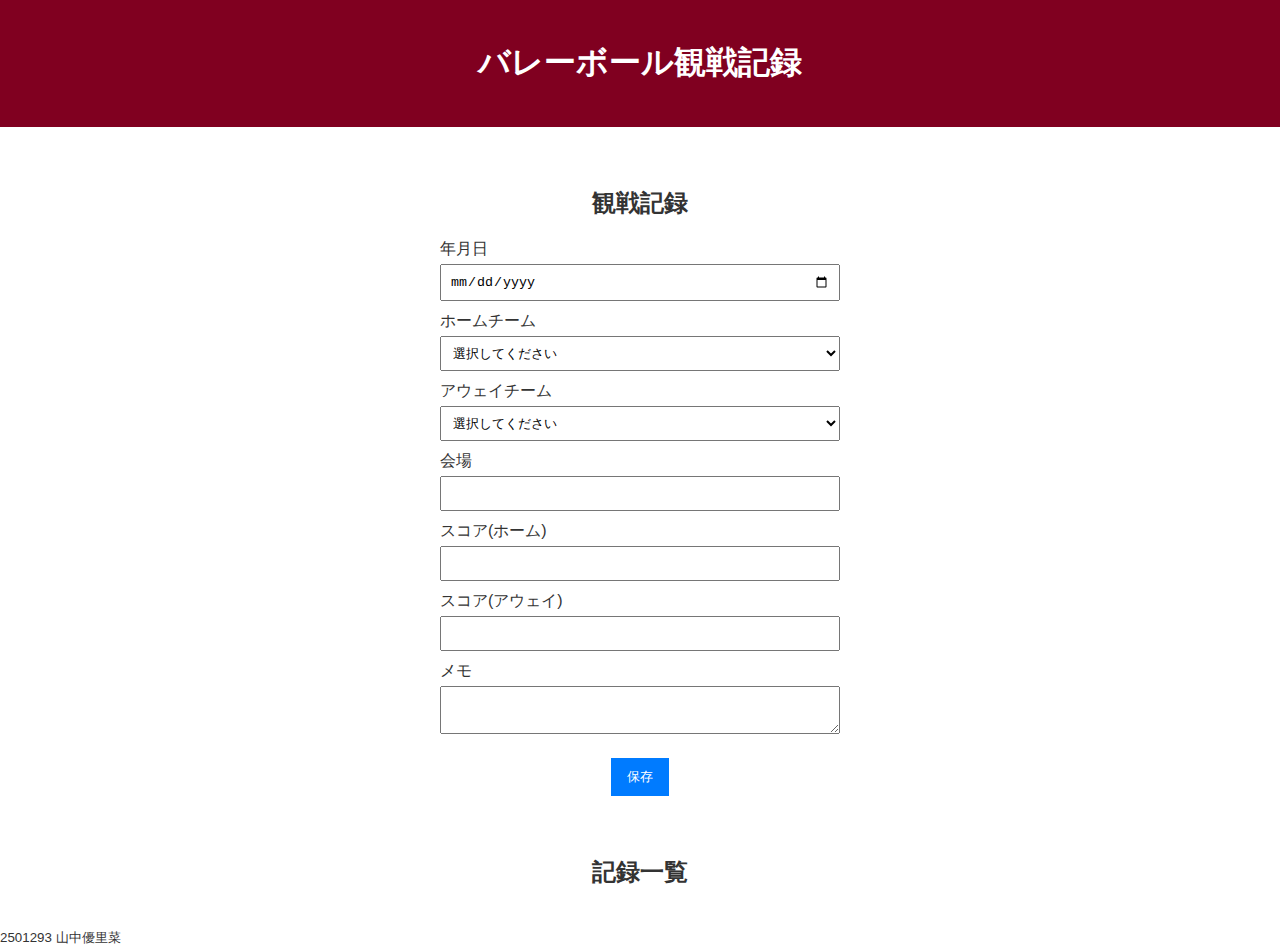
<file: index.html>
<!DOCTYPE html>
<html lang="ja">
<head>
  <meta charset="UTF-8">
  <title>バレーボール観戦記録</title>
  <link rel="stylesheet" href="style.css">
  <script defer src="script.js" charset="utf-8" type="text/javascript"></script>
</head>

<body>
  <header>
    <h1>バレーボール観戦記録</h1>
  </header>

  <main>
    <section id="form-section">
      <h2>観戦記録</h2>

      <label>年月日
        <input type="date" id="date">
      </label>

      <label>ホームチーム
        <select id="home">
          <option value="">選択してください</option>
          <option>サントリーサンバーズ大阪</option>
          <option>大阪ブルテオン</option>
          <option>ウルフドッグス名古屋</option>
          <option>東京グレートベアーズ</option>
          <option>ジェイテクトSTINGS愛知</option>
          <option>ヴォレアス北海道</option>
          <option>VC長野トライデンツ</option>
          <option>東レアローズ静岡</option>
          <option>日本製鉄堺ブレイザーズ</option>
          <option>広島サンダーズ</option>
        </select>
      </label>

      <label>アウェイチーム
        <select id="away">
          <option value="">選択してください</option>
          <option>サントリーサンバーズ大阪</option>
          <option>大阪ブルテオン</option>
          <option>ウルフドッグス名古屋</option>
          <option>東京グレートベアーズ</option>
          <option>ジェイテクトSTINGS愛知</option>
          <option>ヴォレアス北海道</option>
          <option>VC長野トライデンツ</option>
          <option>東レアローズ静岡</option>
          <option>日本製鉄堺ブレイザーズ</option>
          <option>広島サンダーズ</option>
        </select>
      </label>

      <label>会場
        <input type="text" id="venue">
      </label>

      <label>スコア(ホーム)
        <input type="text" id="scoreHome" min="0">
      </label>

      <label>スコア(アウェイ)
        <input type="text" id="scoreAway" min="0">
      </label>

      <label>メモ
        <textarea id="memo"></textarea>
      </label>

      <button id="save">保存</button>
    </section>

    <section id="list-section">
      <h2>記録一覧</h2>
      <div id="records"></div>
    </section>
  </main>

  <small>2501293 山中優里菜</small>
</body>

</html>
</file>
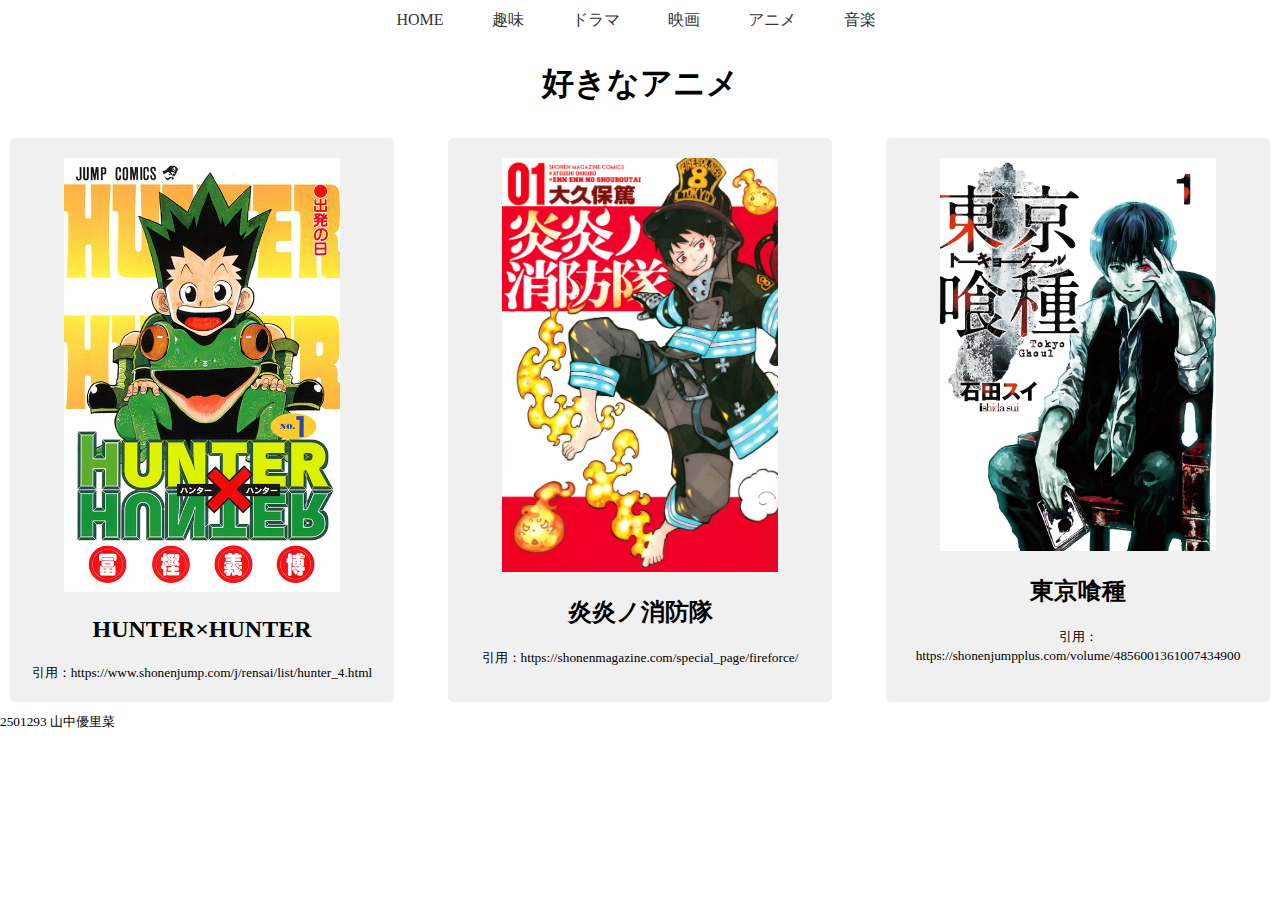
<file: 28/anime.html>
<!DOCTYPE html>
<html>
    <head>
        <title>好きなアニメ</title>
        <link href="movie.css"rel="stylesheet"type="text/css">
    </head>
    <body>
        <nav>
            <ul>
                <li><a href="home.html">HOME</a></li>
                <li><a href="syumi.html">趣味</a></li>
                <li><a href="dorama.html">ドラマ</a></li>
                <li><a href="eiga.html">映画</a></li>
                <li><a href="anime.html">アニメ</a></li>
                <li><a href="music.html">音楽</a></li>
            </ul>
        </nav>
        <div class="text">
            <h1>好きなアニメ</h1>
        </div>
        <div class="content">
            <div class="item">
                <img src="image/hunter001.jpg"alt="HUNTER">
                <h2>HUNTER×HUNTER</h2>
                <small>引用：https://www.shonenjump.com/j/rensai/list/hunter_4.html</small>
            </div>
            <div class="item">
                <img src="image/enen.jpg"alt="炎炎ノ消防隊">
                <h2>炎炎ノ消防隊</h2>
                <small>引用：https://shonenmagazine.com/special_page/fireforce/</small>
            </div>
            <div class="item">
                <img src="image/toukyou.jpg"alt="東京喰種">
                <h2>東京喰種</h2>
                <small>引用：https://shonenjumpplus.com/volume/4856001361007434900</small>
            </div>
        </div>
        <small>2501293 山中優里菜</small>
    </body>
</html>
</file>
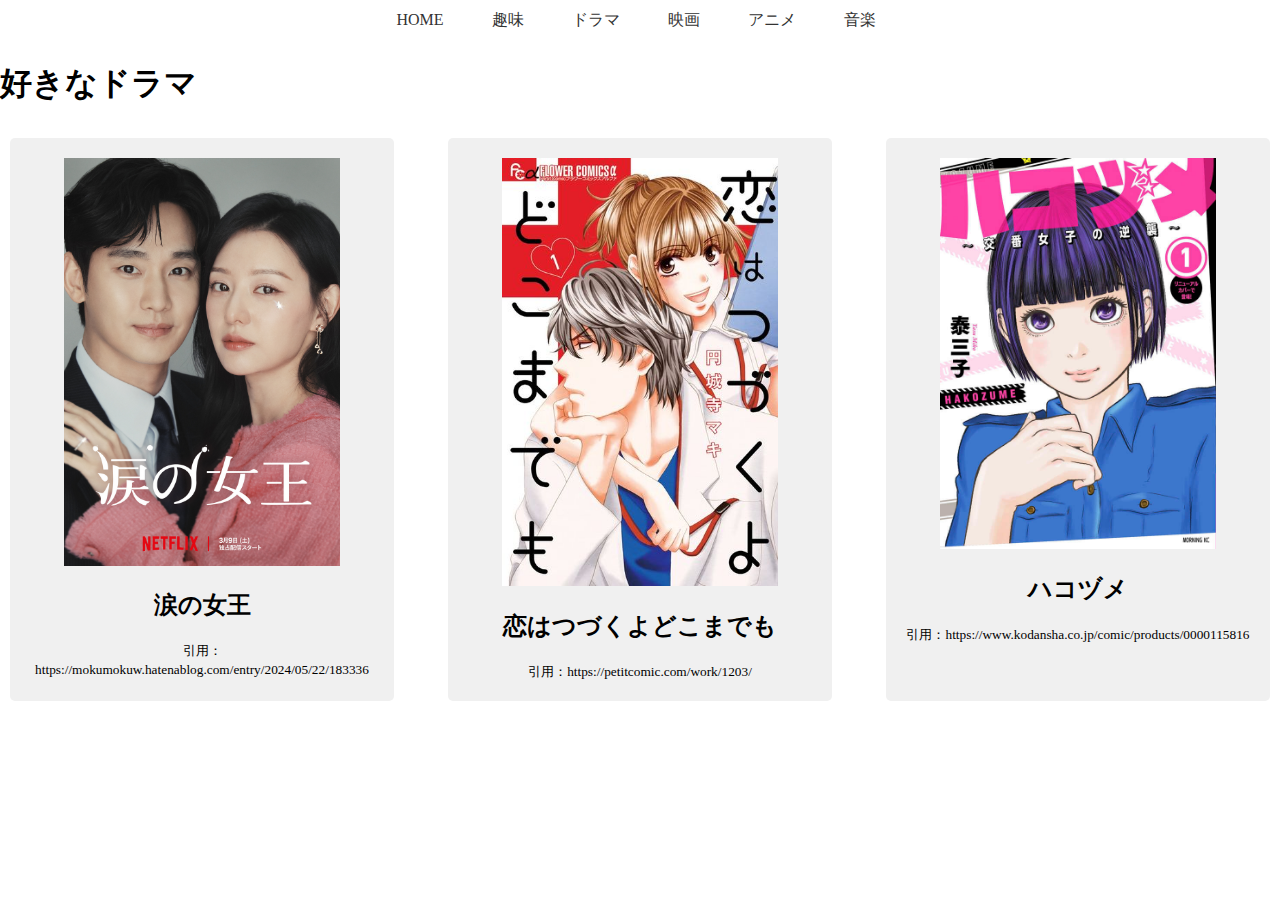
<file: 28/dorama.html>
<!DOCTYPE html>
<html>
    <head>
        <title>好きなドラマ</title>
        <link href="movie.css"rel="stylesheet"type="text/css">
    </head>
    <body>
        <nav>
            <ul>
                <li><a href="home.html">HOME</a></li>
                <li><a href="syumi.html">趣味</a></li>
                <li><a href="dorama.html">ドラマ</a></li>
                <li><a href="eiga.html">映画</a></li>
                <li><a href="anime.html">アニメ</a></li>
                <li><a href="music.html">音楽</a></li>
            </ul>
        </nav>
        <h1>好きなドラマ</h1>
        <div class="content">
            <div class="item">
                <img src="image/namidano.jpg"alt="涙の女王">
                <h2>涙の女王</h2>
                <small>引用：https://mokumokuw.hatenablog.com/entry/2024/05/22/183336</small>
            </div>
            <div class="item">
                <img src="image/koitu.jpg"alt="恋つづ">
                <h2>恋はつづくよどこまでも</h2>
                <small>引用：https://petitcomic.com/work/1203/</small>
            </div>
            <div class="item">
                <img src="image/hako.jpg"alt="ハコヅメ">
                <h2>ハコヅメ</h2>
                <small>引用：https://www.kodansha.co.jp/comic/products/0000115816</small>
            </div>
        </div>
        
    </body>
</html>
</file>
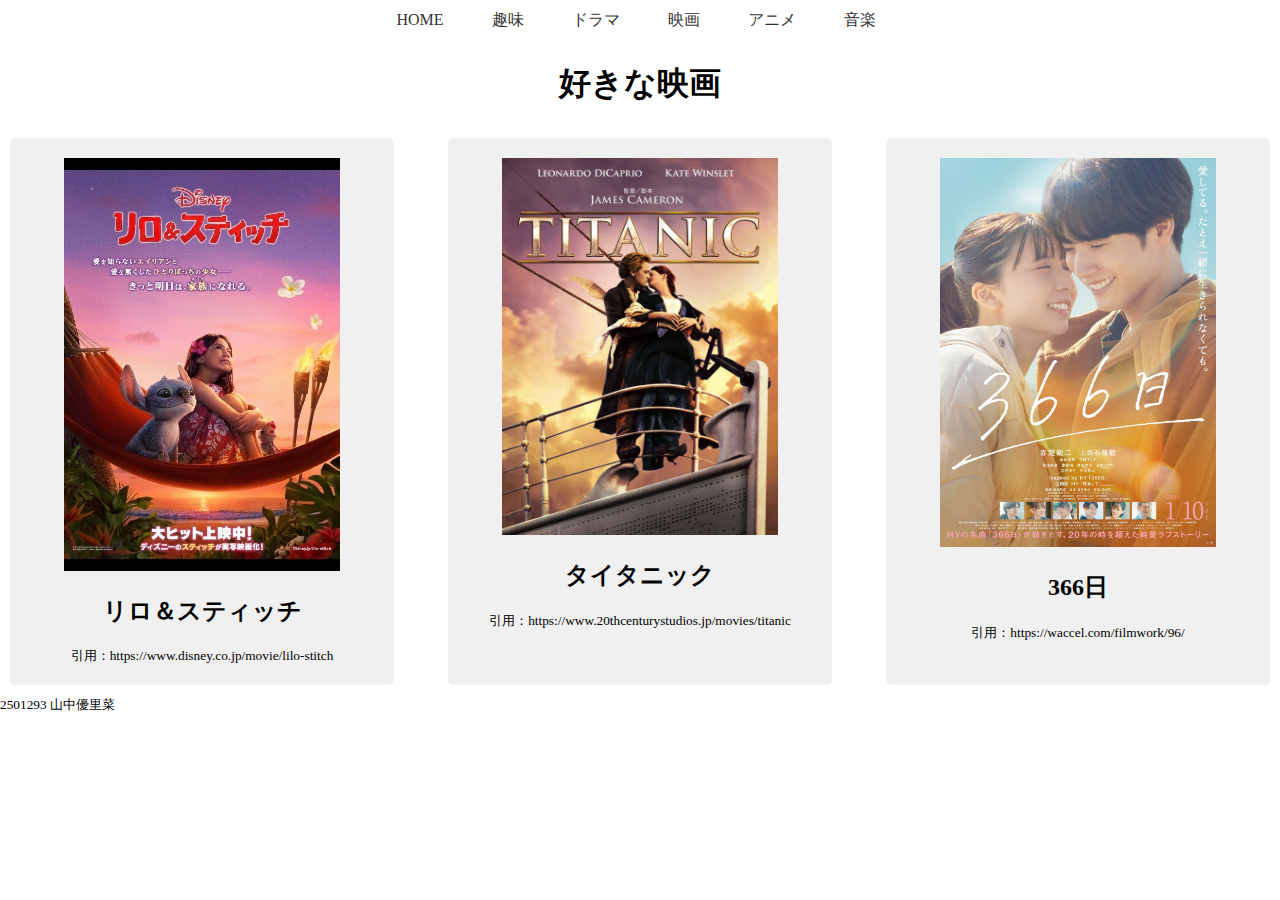
<file: 28/eiga.html>
<!DOCTYPE html>
<html>
    <head>
        <title>好きな映画</title>
        <link href="movie.css"rel="stylesheet"type="text/css">
    </head>
    <body>
        <nav>
            <ul>
                <li><a href="home.html">HOME</a></li>
                <li><a href="syumi.html">趣味</a></li>
                <li><a href="dorama.html">ドラマ</a></li>
                <li><a href="eiga.html">映画</a></li>
                <li><a href="anime.html">アニメ</a></li>
                <li><a href="music.html">音楽</a></li>
            </ul>
        </nav>
        <div class="text">
            <h1>好きな映画</h1>
        </div>
        <div class="content">
            <div class="item">
                <img src="image/riro.jpg"alt="スティッチ">
                <h2>リロ＆スティッチ</h2>
                <small>引用：https://www.disney.co.jp/movie/lilo-stitch</small>
            </div>
            <div class="item">
                <img src="image/tai.jpg"alt="タイタニック">
                <h2>タイタニック</h2>
                <small>引用：https://www.20thcenturystudios.jp/movies/titanic</small>
            </div>
            <div class="item">
                <img src="image/36.jpg"alt="366">
                <h2>366日</h2>
                <small>引用：https://waccel.com/filmwork/96/</small>
            </div>
        </div>
        <small>2501293 山中優里菜</small>
    </body>
</html>
</file>
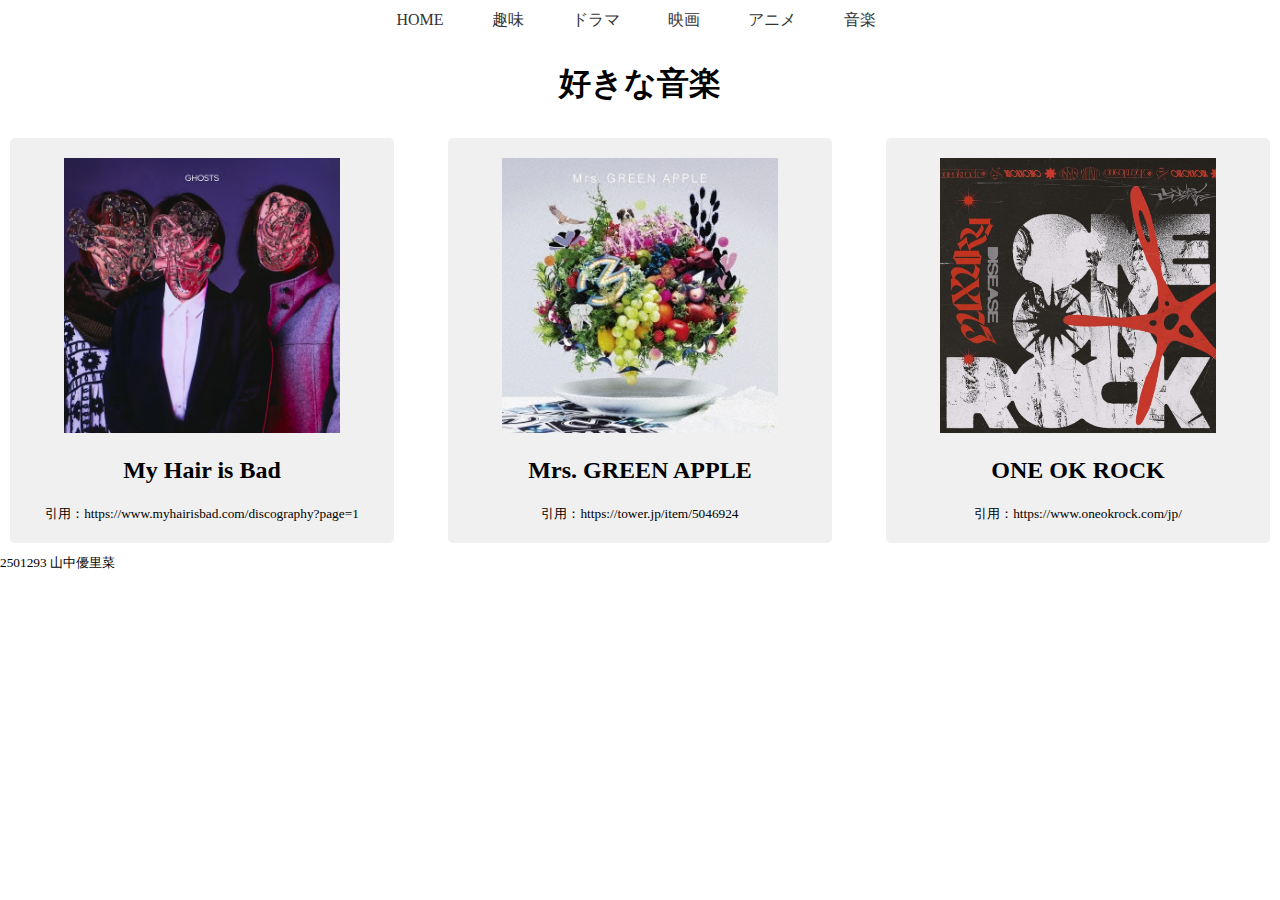
<file: 28/music.html>
<!DOCTYPE html>
<html>
    <head>
        <title>好きな音楽</title>
        <link href="movie.css"rel="stylesheet"type="text/css">
    </head>
    <body>
        <nav>
            <ul>
                <li><a href="home.html">HOME</a></li>
                <li><a href="syumi.html">趣味</a></li>
                <li><a href="dorama.html">ドラマ</a></li>
                <li><a href="eiga.html">映画</a></li>
                <li><a href="anime.html">アニメ</a></li>
                <li><a href="music.html">音楽</a></li>
            </ul>
        </nav>
        <div class="text">
            <h1>好きな音楽</h1>
        </div>
        <div class="content">
            <div class="item">
                <img src="image/my (2).jpg"alt="My Hair is Bad">
                <h2>My Hair is Bad</h2>
                <small>引用：https://www.myhairisbad.com/discography?page=1</small>
            </div>
            <div class="item">
                <img src="image/mr.jpg"alt="ミセス">
                <h2>Mrs. GREEN APPLE</h2>
                <small>引用：https://tower.jp/item/5046924</small>
            </div>
            <div class="item">
                <img src="image/ok.jpg"alt="ワンオク">
                <h2>ONE OK ROCK</h2>
                <small>引用：https://www.oneokrock.com/jp/</small>
            </div>
        </div>
        <small>2501293 山中優里菜</small>
    </body>
</html>
</file>
<file: style.css>
body 
{
  font-family: sans-serif;
  margin: 0;
  background: #fff;
  color: #333;
}

header 
{
  background-color: #800020;
  color: white;
  padding: 20px;
  text-align: center;
}

main 
{
  padding: 20px;
}

label 
{
  display: block;
  margin-bottom: 10px;
}

input, textarea 
{
  width: 100%;
  padding: 8px;
  margin-top: 4px;
  box-sizing: border-box;
}

button 
{
  background-color: #007BFF; 
  color: white;
  border: none;
  padding: 10px 16px;
  cursor: pointer;
  margin-top: 10px;
}

button:hover 
{
  background-color: #0056b3;
}

.card 
{
  border: 1px solid #ccc;
  padding: 12px;
  margin-top: 10px;
  border-radius: 6px;
  background: #f9f9f9;
}

#form-section 
{
  max-width: 400px;
  margin: 0 auto;
  padding: 20px;
}

#form-section h2 
{
  text-align: center;
}

#list-section h2 
{
  text-align: center;
}

#save 
{
  display: block;
  margin: 20px auto;
}

#records 
{
  display: flex;
  flex-direction: column;
  align-items: center; 
}

.logo 
{
  width: 40px;
  height: 40px;
  object-fit: contain;
  margin-right: 6px;
}

.match 
{
  display: flex;
  align-items: center;
  justify-content: center;
  gap: 20px;
}

.team 
{
  display: flex;
  align-items: center;
}

select 
{
  width: 100%;
  padding: 8px;
  margin-top: 4px;
  box-sizing: border-box;
}
.center-info 
{
  text-align: center;
  margin: 12px 0;
}

.footer 
{
  display: flex;
  justify-content: flex-end;
  margin-top: 8px;
}

.timestamp 
{
  font-size: 12px;
  color: #666;
}

.delete-btn 
{
  margin-top: 10px;
  display: block;
  margin-left: auto;
}
</file>
<file: 28/movie.css>
body{
    margin: 0;
}
nav{
    text-align: center;
}
nav ul{
    margin: 0;
    padding: 0;
}
nav ul li{
    padding: 10px;
    list-style: none;
    display: inline-block;
    width: 5%;
}
nav ul li a{
    text-decoration: none;
    color: #333;
}
nav li:hover{
    border-bottom: 2px solid rgb(122, 122, 205);
}
.text{
    text-align: center;
}
.content{
    display: flex;
    justify-content: space-between;
    align-items: stretch;
}
.item{
    width: 30%;
    background-color: #f0f0f0;
    text-align: center;
    margin: 10px;
    padding: 20px;
    box-sizing: border-box;
    border-radius: 5px;
}
.item img{
    width: 80%;
}
.content p{
    text-align: center;
}
</file>
